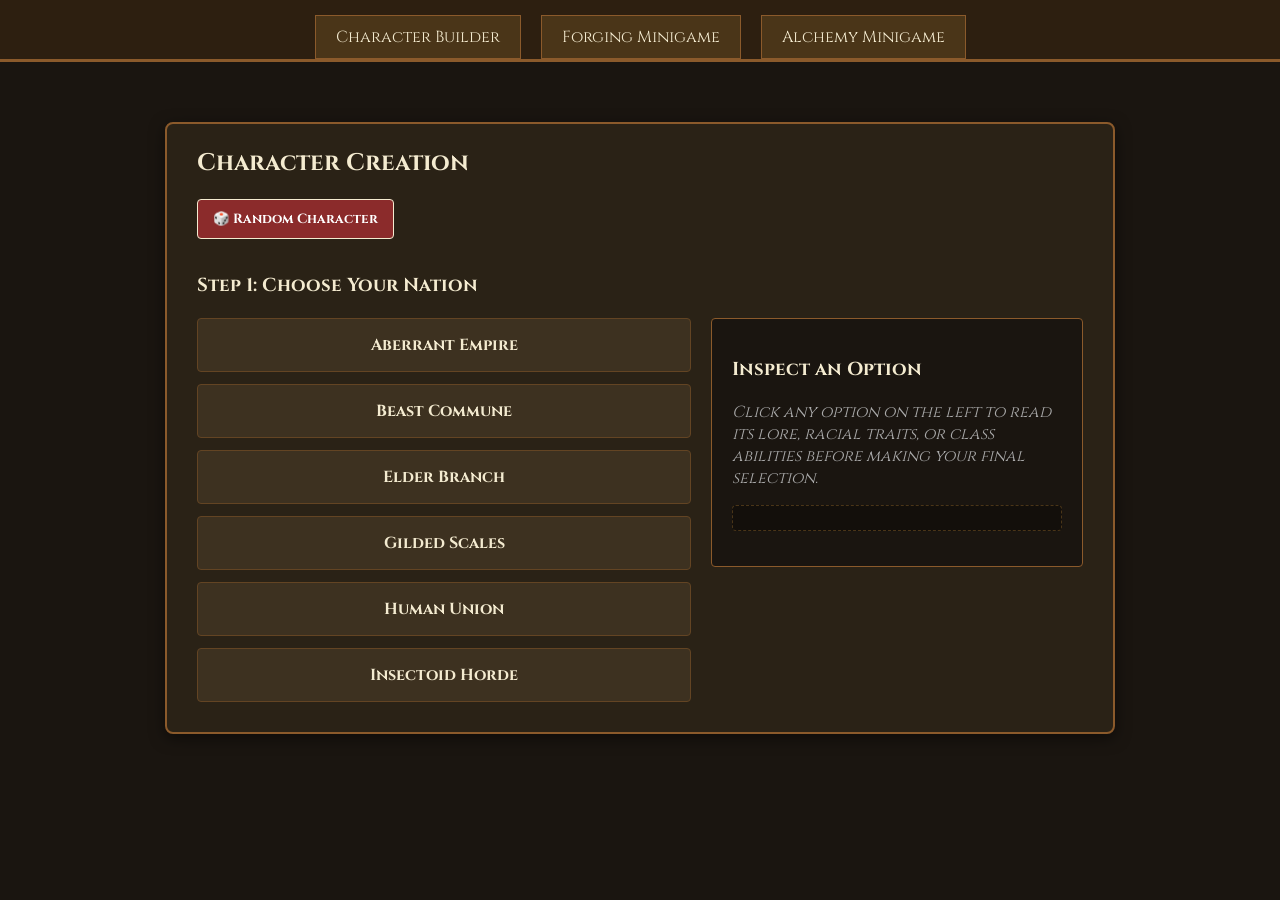
<file: index.html>
<!DOCTYPE html>
<html lang="en">
<head>
    <meta charset="UTF-8">
    <meta name="viewport" content="width=device-width, initial-scale=1.0">
    <title>Dormegantu Player Companion</title>
    <link rel="stylesheet" href="style.css">
    <link rel="preconnect" href="https://fonts.googleapis.com">
    <link rel="preconnect" href="https://fonts.gstatic.com" crossorigin>
    <link href="https://fonts.googleapis.com/css2?family=Cinzel:wght@400;500;600;700&display=swap" rel="stylesheet">
</head>
<body>

    <!-- Top Navigation Menu -->
    <nav class="navbar">
        <button onclick="switchView('builder-view')">Character Builder</button>
        <button onclick="switchView('forging-view')">Forging Minigame</button>
        <button onclick="switchView('alchemy-view')">Alchemy Minigame</button>
    </nav>

    <!-- Main Content Area -->
    <main class="content">

        <!-- 1. Character Builder View -->
<section id="builder-view" class="view">
    <h2>Character Creation</h2>
    <button id="random-btn" onclick="generateRandomCharacter()">🎲 Random Character</button>
    
    <h3 id="step-title">Step 1: Choose Your Nation</h3>

    <!-- Two-Column Layout Wrapper -->
    <div class="builder-layout">
        
        <!-- Left Column: The clickable choices -->
        <div id="options-grid" class="grid"></div>

        <!-- Right Column: Your Inspector Panel -->
        <div id="preview-panel" class="preview-column">
            <h3 id="preview-title">Inspect an Option</h3>
            <p id="preview-blurb" style="font-style: italic; color: #aaa;">
                Click any option on the left to read its lore, racial traits, or class abilities before making your final selection.
            </p>
            <div id="preview-features"></div>
            <!-- The confirmation button lives here now! -->
            <div id="preview-actions"></div>
        </div>

    </div>
</section>

        <!-- 2. Character Summary View -->
        <section id="summary-view" class="view hidden">
            <h2>Character Summary</h2>
            <div id="summary-card"></div>
            <button class="create-character-btn" onclick="restartBuilder()">Create Another Character</button>
        </section>

        <!-- 3. Forging Minigame View -->
        <section id="forging-view" class="view hidden">
            <h2>The Forge</h2>
            <p>Select materials to forge homebrew gear (Coming soon!).</p>
            <label for="weapon">Choose the kind of weapon you would like to create:</label>
            <select id="weapon" name="weapon">
                <option value="">Select one</option>
                <option value="battleaxe">Battleaxe</option>
                <option value="club">Club</option>
                <option value="dagger">Dagger</option>
                <option value="flail">Flail</option>
                <option value="glaive">Glaive</option>
                <option value="greataxe">Greataxe</option>
                <option value="greatclub">Greatclub</option>
                <option value="greatsword">Greatsword</option>
                <option value="halberd">Halberd</option>
                <option value="handaxe">Handaxe</option>
                <option value="javalin">Javalin</option>
                <option value="lance">Lance</option>
                <option value="light hammer">Light hammer</option>
                <option value="longsword">Longsword</option>
                <option value="mace">Mace</option>
                <option value="maul">Maul</option>
                <option value="morningstar">Morningstar</option>
                <option value="pike">Pike</option>
                <option value="quarterstaff">Quarterstaff</option>
                <option value="rapier">Rapier</option>
                <option value="scimitar">Scimitar</option>
                <option value="shortsword">Shortsword</option>
                <option value="sickle">Sickle</option>
                <option value="spear">Spear</option>
                <option value="trident">Trident</option>
            </select>
        </section>

        <!-- 4. Alchemy Minigame View -->
        <section id="alchemy-view" class="view hidden">
            <h2>Alchemy Cauldron</h2>
            <p>Mix reagents to brew magical potions (Coming soon!).</p>
        </section>

    </main>

	<div id="global-spell-box" class="spell-box"></div>

	<div id="global-feat-box" class="feat-box"></div>

    <script src="spellBook.js"></script>
    <script src="data.js"></script>
    <script src="script.js"></script>
</body>
</html>
</file>
<file: style.css>
/* Core Styling */
body {
    background-color: #1a1510;
    color: #f4ebd0;
    font-family: 'Cinzel', serif;
    margin: 0;
    padding: 0;
}

/* Navigation Bar */
.navbar {
    background-color: #2d1f10;
    display: flex;
    justify-content: center;
    padding-bottom: 0;
    padding: 15px 15px 0 15px;
    border-bottom: 3px solid #8b5a2b;
}

.navbar button {
    background-color: #4a3518;
    border: 1px solid #8b5a2b;
    color: #f4ebd0;
    cursor: pointer;
    font-family: 'Cinzel', serif;
    font-size: 16px;
    margin: 0 10px;
    padding: 10px 20px;
    transition: 0.3s;
}

.navbar button:hover {
    background-color: #8b5a2b;
}

/* Content Layout */
.content {
    max-width: 950px; /* Widened slightly to give the 2-column layout room to breathe */
    margin: 40px auto;
    padding: 20px;
}

.view {
    background-color: #2a2216;
    border: 2px solid #8b5a2b;
    border-radius: 8px;
    padding: 3px 30px 30px 30px;
    box-shadow: 0 4px 15px rgba(0,0,0,0.5);
}

/* Utility Class to Hide Views */
.hidden {
    display: none !important;
}

/* Two-Column Layout Splits */
.builder-layout {
    display: flex;
    gap: 20px;
    margin-top: 20px;
    align-items: flex-start;
}

/* Options Interaction Elements */
.grid {
    flex: 3;
    display: grid;
    grid-template-columns: 1fr; /* Single column stack works cleaner next to a panel */
    gap: 12px;
    margin-top: 0;
}

.option-card {
    background-color: #3d3120;
    border: 1px solid #634423;
    border-radius: 4px;
    cursor: pointer;
    padding: 15px;
    text-align: center;
    transition: 0.2s;
}

.option-card:hover {
    background-color: #634423;
    border-color: #f4ebd0;
}

#random-btn {
    background-color: #8b2b2b;
    border: 1px solid #f4ebd0;
    color: white;
    cursor: pointer;
    padding: 10px 15px;
    font-family: 'Cinzel', serif;
    font-weight: bold;
    border-radius: 4px;
    margin-bottom: 15px;
}

/* Right Column: Inspector Panel */
.preview-column {
    flex: 2;
    background-color: #1a1510;
    border: 1px solid #8b5a2b;
    border-radius: 4px;
    padding: 20px;
    position: sticky;
    top: 20px; /* Keeps the panel locked on screen if the options list is long */
    text-align: left;
}

/* Scrollable Features & Spell Box */
#preview-features {
    max-height: 250px;
    overflow-y: auto;
    background-color: #130f0b;
    padding: 12px;
    border-radius: 4px;
    border: 1px dashed #4a3518;
    margin-bottom: 15px;
}

/* Core Spell Tooltip Links */
/* Style the hoverable text link */
.spell-tooltip {
  color: #e4a853;
  font-weight: bold;
  border-bottom: 1px dashed #b89244;
  cursor: help;
}

.feat-tooltip {
  color: #e4a853;
  font-weight: bold;
  border-bottom: 1px dashed #b89244;
  cursor: help;
}

/* Your custom expanded tooltip box layout */
.spell-box{
  position: fixed; 
  z-index: 2000; 
  width: 320px; 
  max-height: 250px; 
  overflow-y: auto; 
  background-color: #183f25; 
  color: #f5eed7; 
  padding: 14px;
  border: 2px solid #c9a961;
  border-radius: 4px;
  box-shadow: 0 6px 12px rgba(0,0,0,0.6);
  font-size: 0.9rem;
  line-height: 1.4;
  pointer-events: auto;
  display: none;
}
.feat-box {
  position: fixed; 
  z-index: 2000; 
  width: 320px; 
  max-height: 250px; 
  overflow-y: auto; 
  background-color: #243b55; 
  color: #f5eed7; 
  padding: 14px;
  border: 2px solid #c9a961;
  border-radius: 4px;
  box-shadow: 0 6px 12px rgba(0,0,0,0.6);
  font-size: 0.9rem;
  line-height: 1.4;
  pointer-events: auto;
  display: none; 
}

/* Your custom visual scrollbar theme */
.spell-box::-webkit-scrollbar,
.feat-box::-webkit-scrollbar {
  width: 5px;
}
.spell-box::-webkit-scrollbar-thumb,
.feat-box::-webkit-scrollbar-thumb {
  background: #b89244;
  border-radius: 3px;
}

/* Class to show the tooltip via JavaScript tracking */
.spell-box.visible,
.feat-box.visible {
  display: block;
}

/* Confirm Button styling inside panel */
.confirm-choice-btn {
    background-color: #8b5a2b;
    color: #f4ebd0;
    border: 1px solid #f4ebd0;
    padding: 12px 15px;
    width: 100%;
    font-family: 'Cinzel', serif;
    font-size: 14px;
    font-weight: bold;
    cursor: pointer;
    transition: 0.2s;
    border-radius: 4px;
}

.confirm-choice-btn:hover {
    background-color: #a06b3a;
}

.create-character-btn {
   background-color: #4a3518;
    border: 1px solid #8b5a2b;
    color: #f4ebd0;
    font-family: 'Cinzel', serif;
    font-size: 14px;
    border-radius: 0 0 8px 8px;
}
</file>
